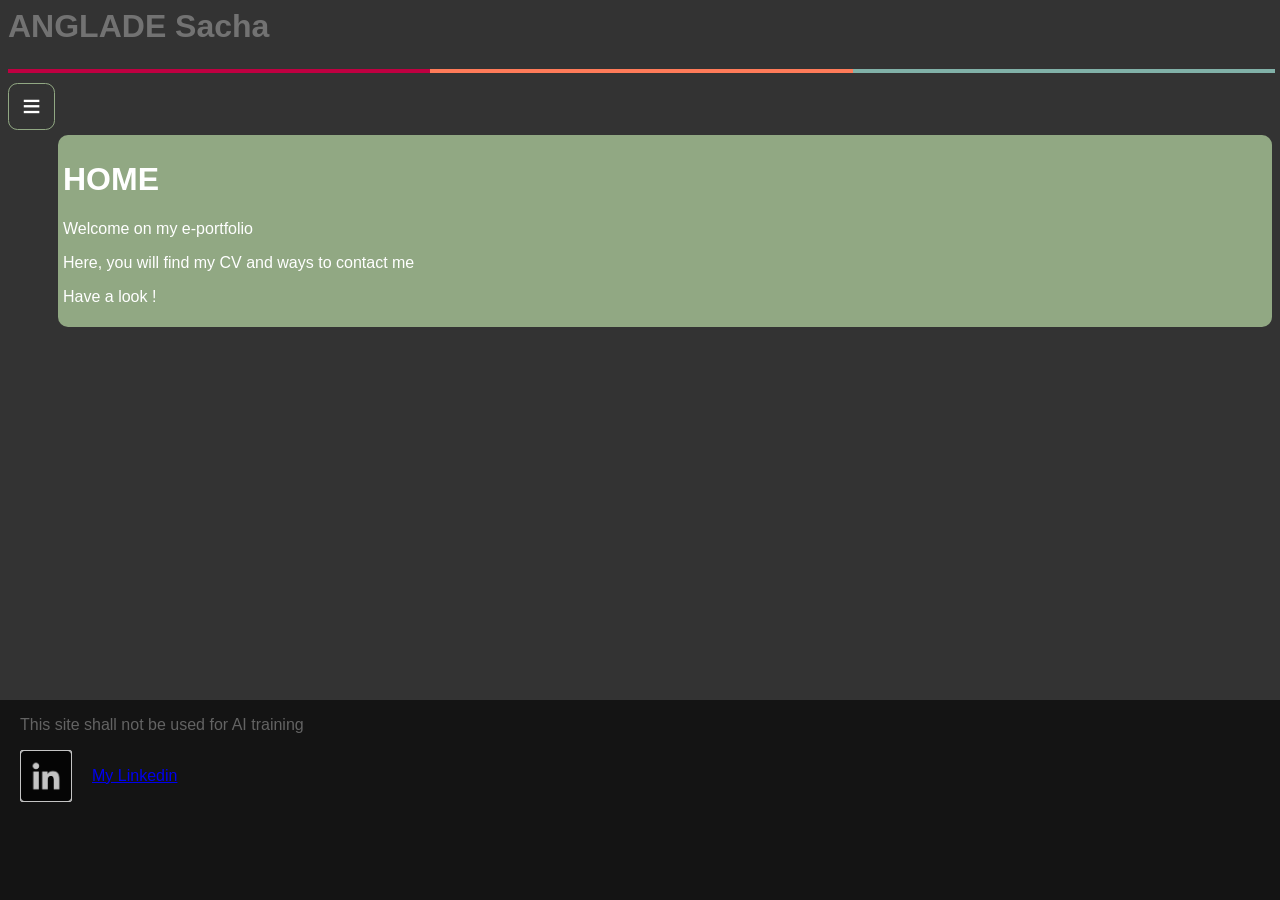
<file: index.html>
<html>
    <head>
        <link rel="stylesheet" href="e_portfolio.css">
        <script src="e_portfolio.js"></script>
        <h1 style = "margin: 8 0 0 8; color: rgba(178, 178, 178, 0.5);">ANGLADE Sacha</h1>
    </head>
    <body>
        <div id="en_tête">
            <ul>
                <li><p id="marque1"></p></li>
                <li><p id="marque2"></p></li>
                <li><p id="marque3"></p></li>
            </ul>
        </div>

        <div id ="Navigation">
            <label id="l_chkbox_nav">
                <input type="checkbox" id="chkbox_nav" onclick="Affiche_nav()">
                <div id="chkbox_nav_box">
                    <h1>≡</h1>
                </div>
            </label>
            <div id="Navigation_liens">
                <li><a href="index.html">HOME</a></li>
                <li><a href="e_portfolio_cv.html">Curriculum Vitae</a></li>
                <li><a href="e_portfolio_pitch.html">Pitch</a></li>
            </div>
        </div>
        
        <div id="corps">
            <h1>HOME</h1>
            <p>Welcome on my e-portfolio</p>
            <p>Here, you will find my CV and ways to contact me</p>
            <p>Have a look !</p>
        </div>

        <div id="bas_de_page">
            <p style="margin-left : 20">This site shall not be used for AI training</p>
            <ul id="liens_pros">
                <span>
                    <img src="Linkedin_img.png">
                    <a href="https://www.linkedin.com/in/sacha-anglade-a79b81439/">My Linkedin</a>
                </span>
                <!--
                <span>
                    <img src="MJG_img.png">
                    <a href="https://app.myjobglasses.com/dashboard/member/activity">My Job Glasses</a>
                </span>
                -->
            </ul>
        </div>
        
    </body>
</html>
</file>
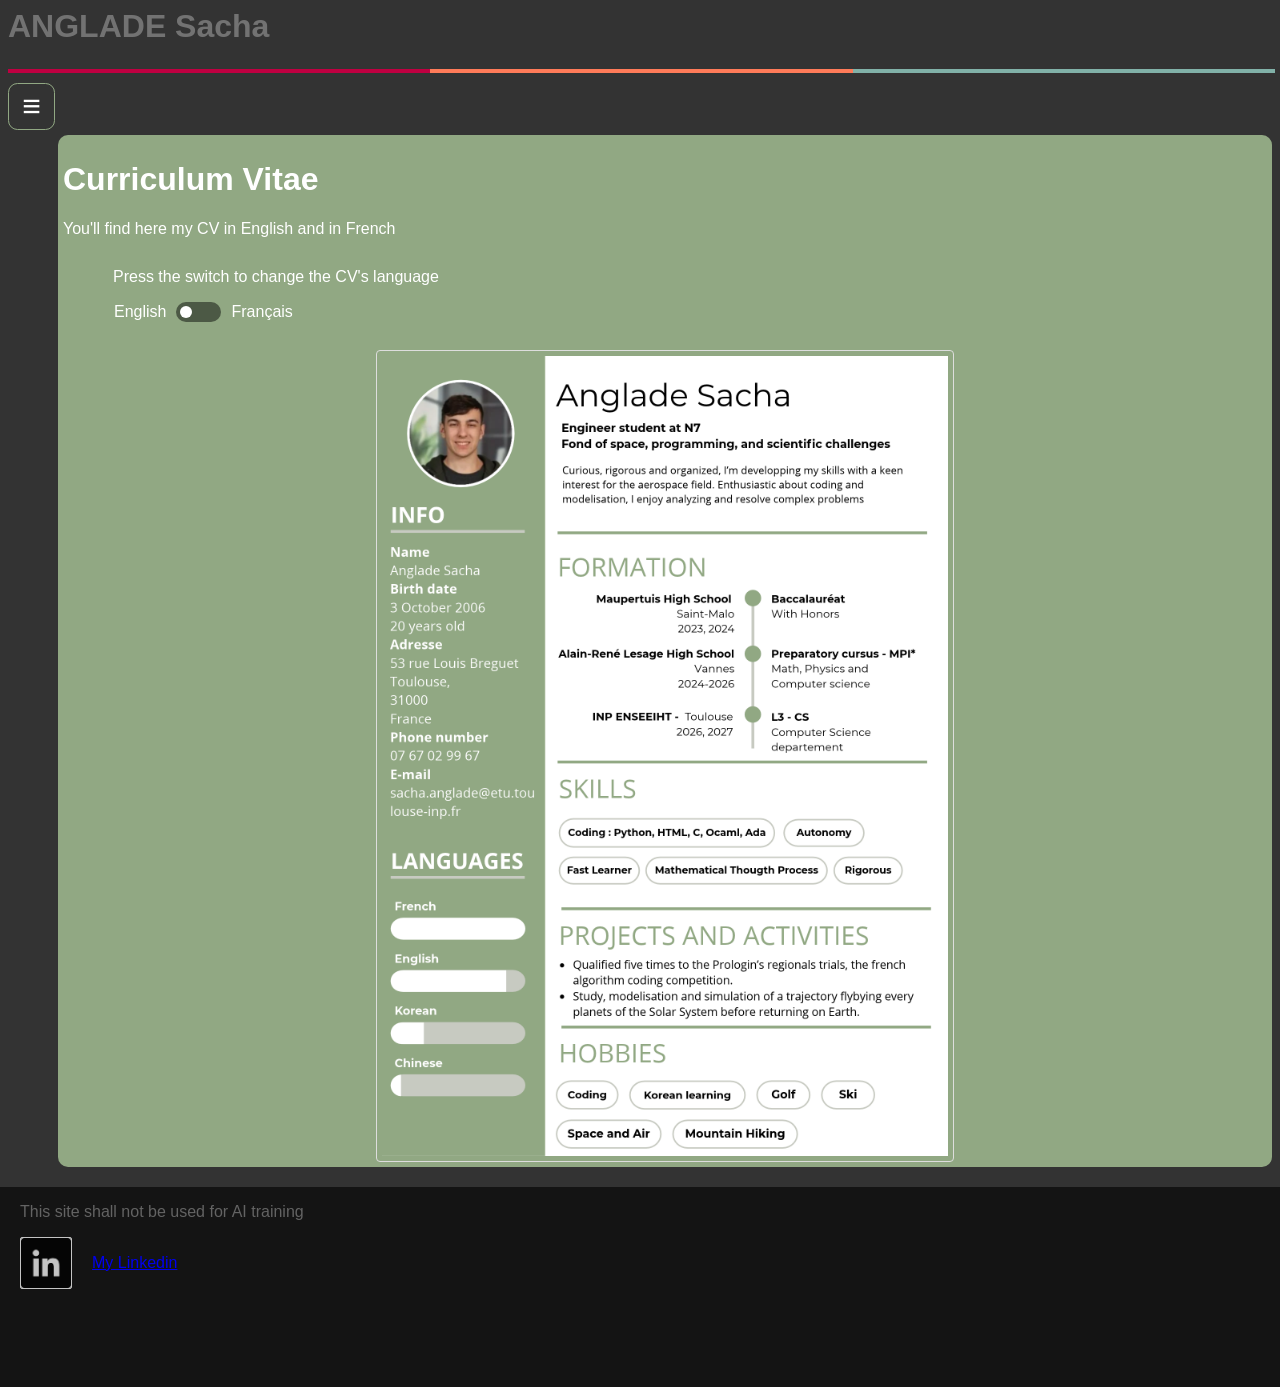
<file: e_portfolio_cv.html>
<html>
    <head>
        <link rel="stylesheet" href="e_portfolio.css">
        <script src="e_portfolio.js"></script>
        <h1 style = "margin: 8 0 0 8; color: rgba(178, 178, 178, 0.5);">ANGLADE Sacha</h1>
    </head>
    <body>
        <div id="en_tête">
            <ul>
                <li><p id="marque1"></p></li>
                <li><p id="marque2"></p></li>
                <li><p id="marque3"></p></li>
            </ul>
        </div>

        <div id ="Navigation">
            <label id="l_chkbox_nav">
                <input type="checkbox" id="chkbox_nav" onclick="Affiche_nav()">
                <div id="chkbox_nav_box">
                    <h1>≡</h1>
                </div>
            </label>
            <div id="Navigation_liens">
                <li><a href="index.html">HOME</a></li>
                <li><a href="e_portfolio_cv.html">Curriculum Vitae</a></li>
                <li><a href="e_portfolio_pitch.html">Pitch</a></li>
            </div>
        </div>

        <div id="corps">
            <h1>Curriculum Vitae</h1>
            <p>You'll find here my CV in English and in French</p>
            <p style="margin-left: 50; margin-top : 30;">Press the switch to change the CV's language</p>
            <div id="switch_div">
                <p style="margin: 1; margin-right: 10;">English</p>
                <label class="switch">
                    <input type="checkbox" id="CV_switch" onclick="chgt_CV_langue()">
                    <span class="slider round"></span>
                </label>
                <p style="margin: 1; margin-left: 10;">Français</p>
                <p></p>
            </div>
            <p></p>
            <img src ="CV Sacha Anglade ver English.png" id="CV" height="800">
        </div>

        <div id="bas_de_page">
            <p style="margin-left : 20">This site shall not be used for AI training</p>
            <ul id="liens_pros">
                <span>
                    <img src="Linkedin_img.png">
                    <a href="https://www.linkedin.com/in/sacha-anglade-a79b81439/">My Linkedin</a>
                </span>
                <!--
                <span>
                    <img src="MJG_img.png">
                    <a href="https://app.myjobglasses.com/dashboard/member/activity">My Job Glasses</a>
                </span>
                -->
            </ul>
        </div>
        
    </body>
</html>
</file>
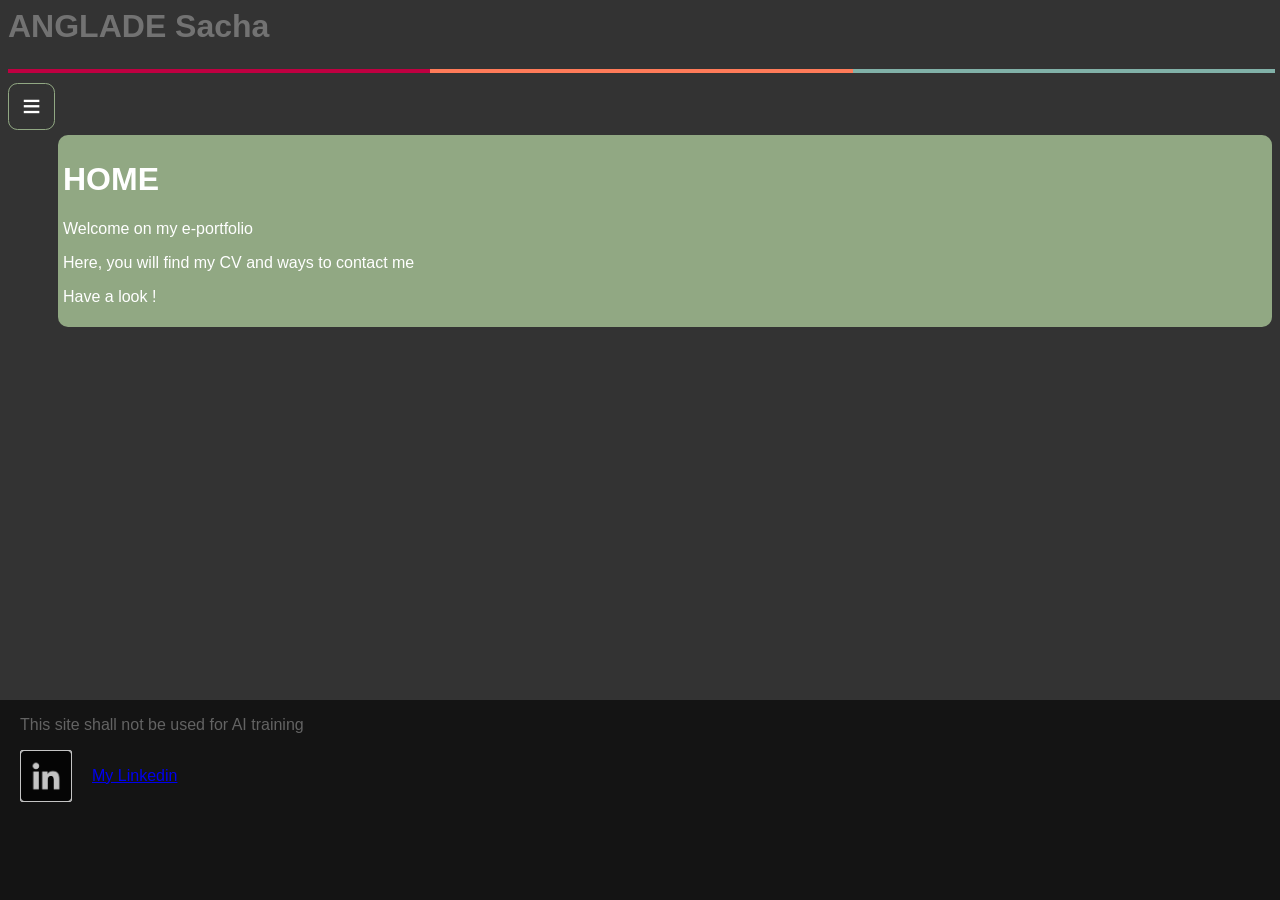
<file: e_portfolio_home.html>
<html>
    <head>
        <link rel="stylesheet" href="e_portfolio.css">
        <script src="e_portfolio.js"></script>
        <h1 style = "margin: 8 0 0 8; color: rgba(178, 178, 178, 0.5);">ANGLADE Sacha</h1>
    </head>
    <body>
        <div id="en_tête">
            <ul>
                <li><p id="marque1"></p></li>
                <li><p id="marque2"></p></li>
                <li><p id="marque3"></p></li>
            </ul>
        </div>

        <div id ="Navigation">
            <label id="l_chkbox_nav">
                <input type="checkbox" id="chkbox_nav" onclick="Affiche_nav()">
                <div id="chkbox_nav_box">
                    <h1>≡</h1>
                </div>
            </label>
            <div id="Navigation_liens">
                <li><a href="e_portfolio_home.html">HOME</a></li>
                <li><a href="e_portfolio_cv.html">Curriculum Vitae</a></li>
                <li><a href="e_portfolio_pitch.html">Pitch</a></li>
            </div>
        </div>
        
        <div id="corps">
            <h1>HOME</h1>
            <p>Welcome on my e-portfolio</p>
            <p>Here, you will find my CV and ways to contact me</p>
            <p>Have a look !</p>
        </div>

        <div id="bas_de_page">
            <p style="margin-left : 20">This site shall not be used for AI training</p>
            <ul id="liens_pros">
                <span>
                    <img src="Linkedin_img.png">
                    <a href="https://www.linkedin.com/in/sacha-anglade-a79b81439/">My Linkedin</a>
                </span>
                <!--
                <span>
                    <img src="MJG_img.png">
                    <a href="https://app.myjobglasses.com/dashboard/member/activity">My Job Glasses</a>
                </span>
                -->
            </ul>
        </div>
        
    </body>
</html>
</file>
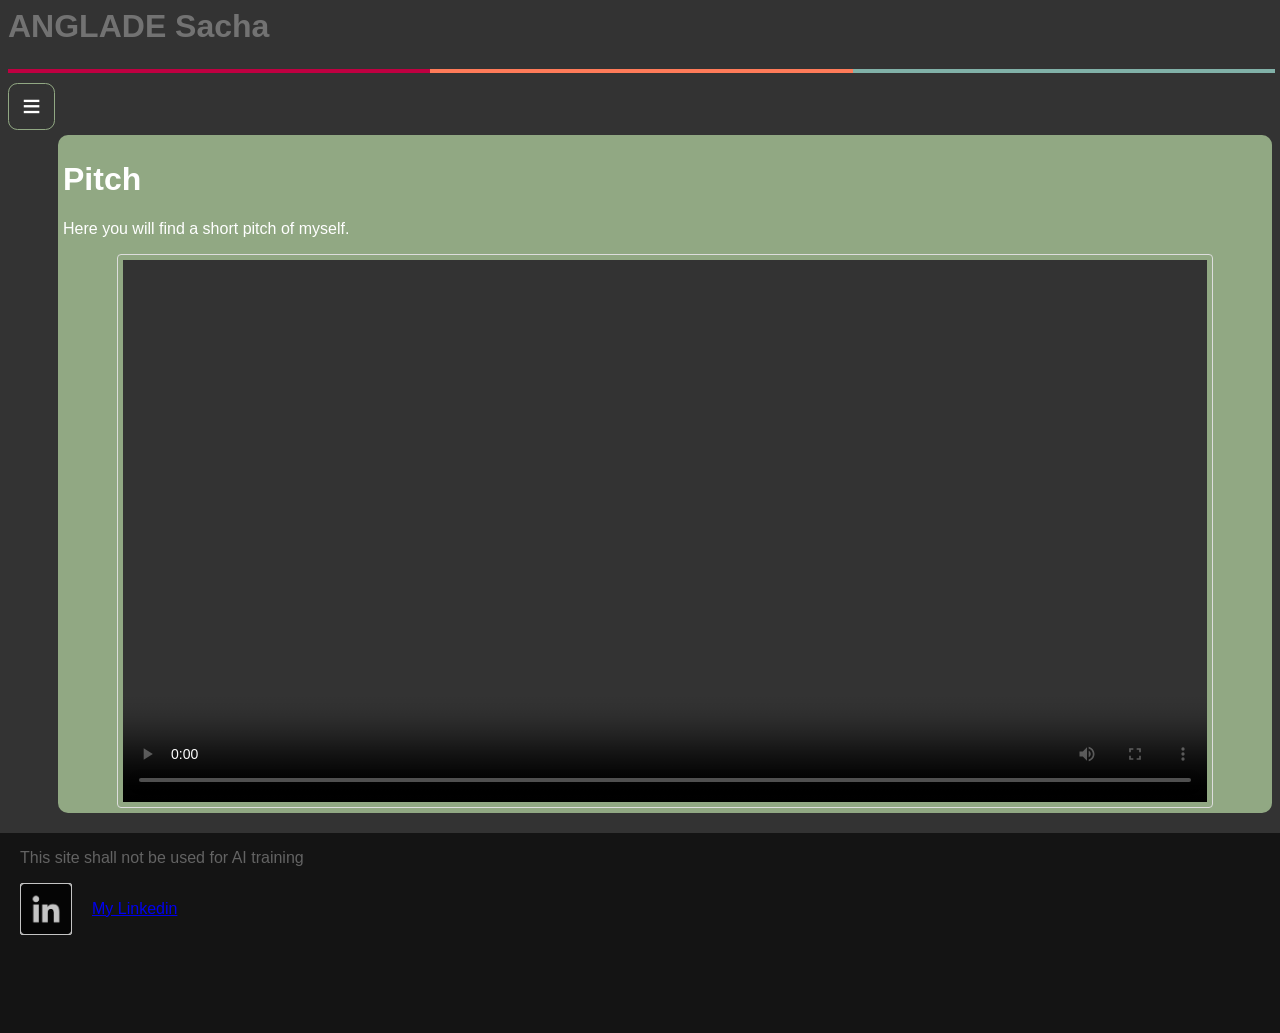
<file: e_portfolio_pitch.html>
<html>
    <head>
        <link rel="stylesheet" href="e_portfolio.css">
        <script src="e_portfolio.js"></script>
        <H1 style="margin: 8 0 0 8; color: rgba(178, 178, 178, 0.5)">ANGLADE Sacha</H1>
    </head>
    <body>
        <div id="en_tête">
            <ul>
                <li><p id="marque1"></p></li>
                <li><p id="marque2"></p></li>
                <li><p id="marque3"></p></li>
            </ul>
        </div>

        <div id ="Navigation">
            <label id="l_chkbox_nav">
                <input type="checkbox" id="chkbox_nav" onclick="Affiche_nav()">
                <div id="chkbox_nav_box">
                    <h1>≡</h1>
                </div>
            </label>
            <div id="Navigation_liens">
                <li><a href="index.html">HOME</a></li>
                <li><a href="e_portfolio_cv.html">Curriculum Vitae</a></li>
                <li><a href="e_portfolio_pitch.html">Pitch</a></li>
            </div>
        </div>

        <div id="corps">
            <h1>Pitch</h1>
            <p>Here you will find a short pitch of myself.</p>
            <video controls src="Pitch.mp4" id="Pitch"></video>
        </div>

        <div id="bas_de_page">
            <p style="margin-left : 20">This site shall not be used for AI training</p>
            <ul id="liens_pros">
                <span>
                    <img src="Linkedin_img.png">
                    <a href="https://www.linkedin.com/in/sacha-anglade-a79b81439/">My Linkedin</a>
                </span>
                <!--
                <span>
                    <img src="MJG_img.png">
                    <a href="https://app.myjobglasses.com/dashboard/member/activity">My Job Glasses</a>
                </span>
                -->
            </ul>
        </div>
        
    </body>
</html>
</file>
<file: e_portfolio.css>
body {
    font-family: Helvetica;
    background-color:rgb(51, 51, 51);
    color:white;
    margin: 0;
    position: relative;
    padding-bottom: 220px;
}

#en_tête{
    margin: 8;
    width : 100%;
    height: 22;
    background-color:rgb(51, 51, 51);
}

#en_tête ul {
    list-style-type: none;
    margin: 0;
    padding: 0;
    overflow: hidden;
    width : 100%;
}

#en_tête ul li {
    list-style-type: none;
    float : left;
    width : 33%;
}

#en_tête ul li p {
    display: block;
    color: white;
    text-align: center;
    padding: 2px;
    text-decoration: none;
  }

#marque1 {
    background-color: rgb(191,0,65);
    color: rgb(191,0,65);
}

#marque2 {
    background-color: rgb(255,123,89);
    color: rgb(255,123,89);
}

#marque3 {
    background-color: rgb(129,177,168);
    color: rgb(129,177,168);
}

#Navigation{
    height: 45;
    width: 45;
    position: relative;
    z-index: 8;
    margin: 5 0 5 8;
    border: 1px solid;
    border-radius: 20%;
    border-color: #91a883;
}

#chkbox_nav{
    margin: 0;
    opacity: 0;
    width: 0;
    height: 0;
}

#chkbox_nav_box{
    display: flex;
    justify-content: center;
    align-items: center;
    height: 100%; 
    width: 100%; 
    margin: 0;
}

#chkbox_nav_box:hover{
    cursor: pointer;
}

#Navigation_liens{
    margin-top: 5;
    opacity: 0;
    width: 0;
    height: auto;
    list-style: none;
    border: 1px solid;
    border-radius: 10%;
    border-color: #91a883;
    padding: 10 0 10 0;
    background-color: rgb(51, 51, 51);
}

#Navigation_liens li{
    padding: 5 5 5 5;
    width: auto;
    border-top: 1px solid;
    border-bottom: 1px solid;
    border-color: #91a883;
}

#Navigation_liens li:hover{
    background-color: #4c5945;
}

#Navigation_liens li a{
    color: white;
    text-decoration: none;
}

#corps{
    z-index: 0;
    display: block;
    background-color: #91a883;
    padding: 5;
    margin: 0 8 0 58;
    height: auto;
    border-radius: 10px;
}

#switch_div{
    display: inline-flex;
    margin-left: 50;
}

/* The switch - the box around the slider */
.switch {
    position: relative;
    display: inline-block;
    width: 45px;
    height: 20px;
  }
  
/* Hide default HTML checkbox */
.switch input {
    opacity: 0;
    width: 0;
    height: 0;
}
  
  /* The slider */
.slider {
    position: absolute;
    cursor: pointer;
    top: 0;
    left: 0;
    right: 0;
    bottom: 0;
    background-color: #4c5945;
    -webkit-transition: .4s;
    transition: .4s;
}
  
.slider:before {
    position: absolute;
    content: "";
    height: 12px;
    width: 12px;
    left: 4px;
    bottom: 4px;
    background-color: white;
    -webkit-transition: .4s;
    transition: .4s;
}
  
input:checked + .slider:before {
    -webkit-transform: translateX(26px);
    -ms-transform: translateX(26px);
    transform: translateX(26px);
}
  
/* Rounded sliders */
.slider.round {
    border-radius: 34px;
}
  
.slider.round:before {
    border-radius: 50%;
}

#CV {
    display: block;
    margin: auto;
    border: 1px solid #ddd;
    border-radius: 4px;
    padding: 5px
}

#Pitch{
    display: block;
    margin: auto;
    width: 90%;
    border: 1px solid #ddd;
    border-radius: 4px;
    padding: 5px
}

#bas_de_page{
    position: absolute;
    bottom: 0;
    left: 0;
    right: 0;
    background-color: rgb(20, 20, 20);
    width: 100%;
    height: 200;
    color: rgba(178, 178, 178, 0.5);
}

#liens_pros{
    padding-left: 20;
}

#liens_pros span {
    display: flex;
    align-items: center;
    margin-bottom: 10;
}

#liens_pros span img{
    height: 50; 
    opacity: 0.75; 
    border-radius: 2px; 
    border: 1px solid white;
}

#liens_pros span a{
    margin-left: 20;
}
</file>
